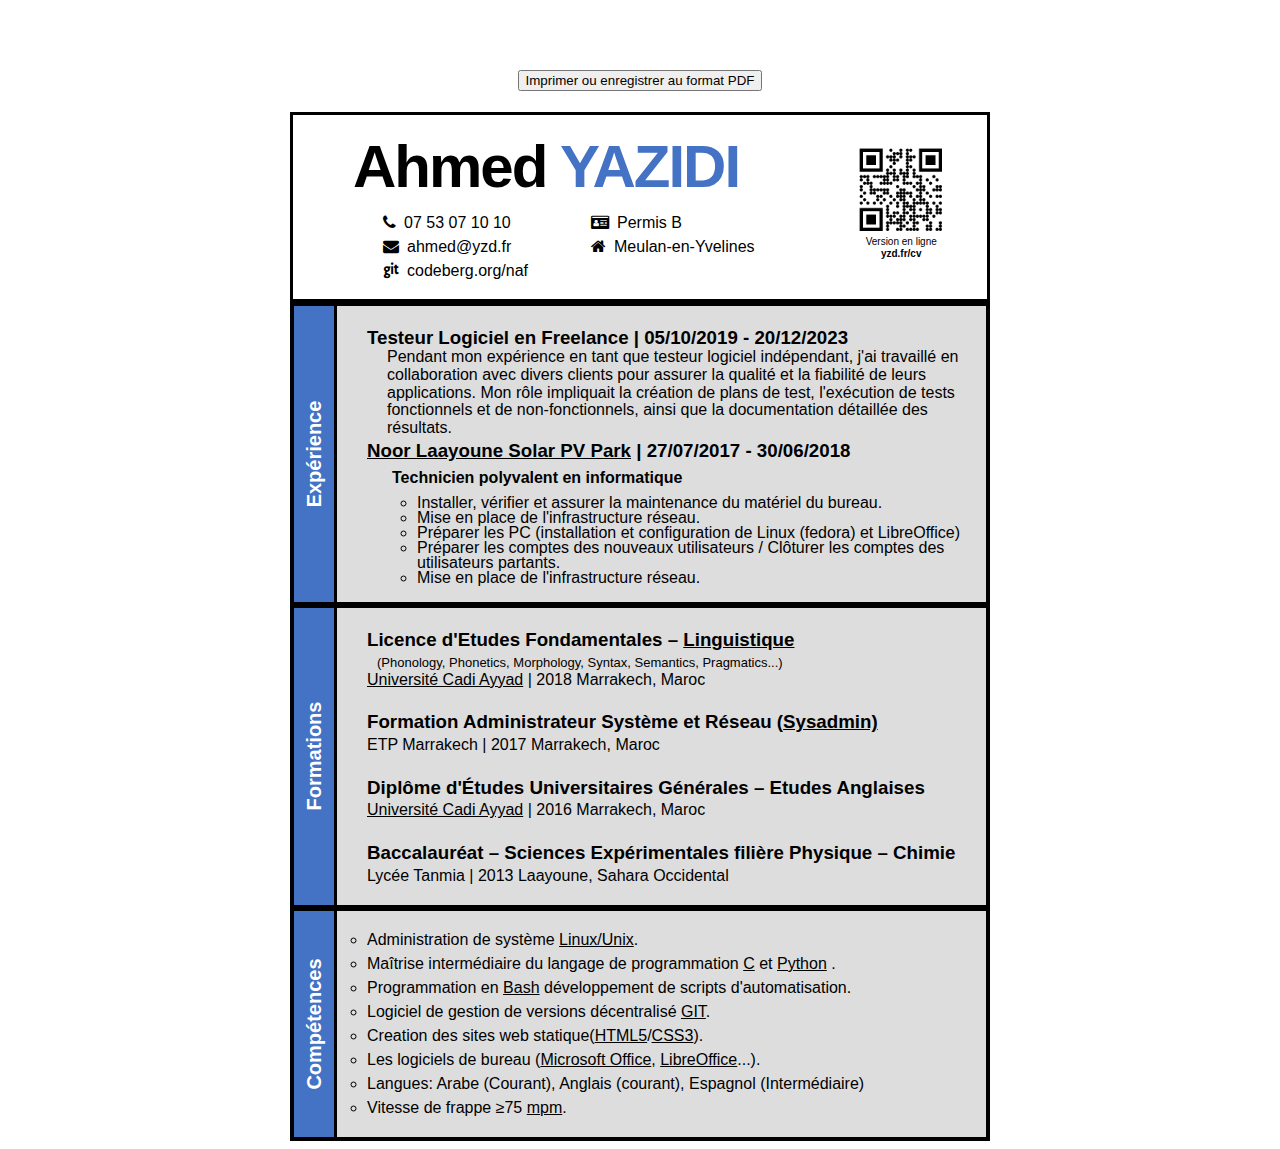
<file: cv/index.html>
<!DOCTYPE html>
<html>
<head>
	<!--
	<meta http-equiv="refresh" content="1">
	-->
	<meta http-equiv="Content-Type" content="text/html; charset=utf-8"/>
	<meta name="viewport" content="width=device-width, initial-scale=0.5"/>
	 <link rel="stylesheet" href="https://cdnjs.cloudflare.com/ajax/libs/font-awesome/4.7.0/css/font-awesome.min.css">
	<link href="style.css" rel="stylesheet">
	<title>Curriculum Vitae de Ahmed Yazidi</title>
	  <link rel="icon" type="image/x-icon" href="qrcv.png">
</head>
<body>
	<div class="toolbar">
		<!--sorry--><button onclick="window.print()">Imprimer ou enregistrer au format PDF</button>
	</div>
	<div class="cv">
		<header>
			<div id="contact-info">
				<h1>Ahmed <span style="color:var(--scheme-color)">YAZIDI</span></h1>
				<ul class="info-list">
					<li><i class="icon fa fa-phone"></i>07 53 07 10 10</li>
					<li><i class="icon fa fa-envelope"></i><a href="mailto:ahmed@yzd.fr">ahmed@yzd.fr</a></li>
					<!--
						<li><i class="icon fa fa-user"></i>27 ans</li>
					-->
					<li><i class="icon fa fa-git"></i><a href='https://codeberg.org/naf'>codeberg.org/naf</a></li>
					<li><i class="icon fa fa-id-card"></i>Permis B</li>
					<li><i class="icon fa fa-home"></i>Meulan-en-Yvelines</li>
				</ul>
			</div>
			<div id="qr">
				<img src="qrcv.png"/>
				<p>Version en ligne<br><a href="https://www.yzd.fr/cv"><strong>yzd.fr/cv</strong></a></p>
			</div>
		</header>
		<main>
			<section id="exp">
				<div class="title">
					<h2>Expérience</h2>
				</div>
				<div class="details">
					<h3> Testeur Logiciel en Freelance | 05/10/2019 - 20/12/2023</h3>
						<p style="margin-left=5%">Pendant mon expérience en tant que testeur logiciel indépendant, j'ai travaillé en collaboration avec divers clients pour assurer la qualité et la fiabilité de leurs applications. Mon rôle impliquait la création de plans de test, l'exécution de tests fonctionnels et de non-fonctionnels, ainsi que la documentation détaillée des résultats.</p>
					<h3><a href="https://www.masen.ma/sites/default/files/documents_rapport/11-compressed.pdf">
						Noor Laayoune Solar PV Park</a> | 27/07/2017 - 30/06/2018</h3>
					<h4>Technicien polyvalent en informatique</a></h4>
					<ul>
						<li>Installer, vérifier et assurer la maintenance du matériel du bureau.</li>
						<li>Mise en place de l'infrastructure réseau.</li>
						<li>Préparer les PC (installation et configuration de Linux (fedora) et LibreOffice)</li>
						<li>Préparer les comptes des nouveaux utilisateurs / Clôturer les comptes des utilisateurs partants.</li>
						<li>Mise en place de l'infrastructure réseau.</li>
					</ul>
				</div>
			</section>
			<section id="for">
				<div class="title">
					<h2>Formations</h2>
				</div>
				<div class="details">
					<h3>Licence d'Etudes Fondamentales – <a href="https://fr.wikipedia.org/wiki/Linguistique">Linguistique</a></h3>
					<p id="small-detail">(Phonology, Phonetics, Morphology, Syntax, Semantics, Pragmatics...)</p>
					<p><a href="https://fr.wikipedia.org/wiki/Universit%C3%A9_Cadi_Ayyad">Université Cadi Ayyad</a> | 2018 Marrakech, Maroc</p>
					<h3>Formation Administrateur Système et Réseau (<a href="https://fr.wikipedia.org/wiki/Administrateur_syst%C3%A8me">Sysadmin)</a></h3>
					<p>ETP Marrakech | 2017 Marrakech, Maroc</p>
					<h3>Diplôme d'Études Universitaires Générales – Etudes Anglaises</h3>
					<p><a href="https://fr.wikipedia.org/wiki/Universit%C3%A9_Cadi_Ayyad">Université Cadi Ayyad</a> | 2016 Marrakech, Maroc</p>
					<h3>Baccalauréat – Sciences Expérimentales filière Physique – Chimie</h3>
					<p>Lycée Tanmia | 2013 Laayoune, Sahara Occidental</p>
				</div>
			</section>
			<section id="com">
				<div class="title">
					<h2>Compétences</h2>
				</div>
				<div class="details">
					<ul>
						<li>Administration de système <a href="https://fr.wikipedia.org/wiki/Unix">Linux/Unix</a>.</li>
						<li>Maîtrise intermédiaire du langage de programmation <a href="https://fr.wikipedia.org/wiki/C_(langage)">C</a> et <a href="https://fr.wikipedia.org/wiki/Python_(langage)">Python</a> .</li>
						<li>Programmation en <a href="https://fr.wikipedia.org/wiki/Bourne-Again_shell">Bash</a> développement de scripts d'automatisation.</li>
						<li>Logiciel de gestion de versions décentralisé <a href="https://fr.wikipedia.org/wiki/Git">GIT</a>.</li>
						<li>Creation des sites web statique(<a href="https://fr.wikipedia.org/wiki/Hypertext_Markup_Language">HTML5</a>/<a href="https://fr.wikipedia.org/wiki/Feuilles_de_style_en_cascade">CSS3</a>).</li>
						<li>Les logiciels de bureau (<a href="https://fr.wikipedia.org/wiki/Microsoft_Office">Microsoft Office</a>, <a href="https://fr.wikipedia.org/wiki/LibreOffice">LibreOffice</a>...).</li>
						<li>Langues: Arabe (Courant), Anglais (courant), Espagnol (Intermédiaire) </li>
						<li>Vitesse de frappe &ge;75 <a href="https://fr.wikipedia.org/wiki/Mot_par_minute">mpm</a>.</li>
					</ul>
				</div>
			</section>
		</main>
	</div>
</body>
</html>
</file>
<file: cv/style.css>
html {
	--border-color: #000;
	--scheme-color: #4472C4;
}
body {
	background: #FFF;
	display: flex;
	flex-direction: column;
	width: 700px;
	margin-left: auto;
	margin-right: auto;
	font: 16px Roboto, Sans-Serif;
	line-height: 24px;
}
.toolbar {
	text-align: center;
	padding-bottom: 20px;
	padding-top: 60px;
}
header {
	padding-top: 20px;
	padding-left: 50px;
	padding-right: 20px;
	display: flex;
	border: 3px solid var(--border-color);
}
h1 {
	margin: 20px 0 16px 0;
	padding: 0 0 16px 0;
	font-size: 60px;
	font-weight: bold;
	letter-spacing: -2px;
}
#contact-info {
	width: 550px;
	padding-left: 10px;
}
.icon {
	margin-right: .5rem;
}
.info-list {
	padding-left: 30px;
	columns: 2;
	list-style-type: none;
	width: 400px;
	font-size: 16px;
}
#qr {
	width:150px;
	font-size: 10px;
	text-align: center;
	line-height: 1.2;
}
#qr img {
	width: 110px;
	margin: 0 0 -22px 0;
}
a {
	color: black;
}
header a {
	text-decoration: none;
}
@media print {
	html {
		scale: 100%;
	}
	.toolbar {
		display: none !important;
	}
	a {
		text-decoration: none;
	}
}
a:hover{
	text-decoration: underline;
	color: var(--scheme-color);
}
main {
	display: flex;
	flex-direction: column;
	border: 1px solid var(--border-color);
}
section {
	display: flex;
	border: 3px solid var(--border-color);
}
.title {
	background: var(--scheme-color);
	border-right: 3px solid var(--border-color);
	color: white;
	width: 40px;
	display: flex;
	justify-content: center;
	align-items: center;
}
h2 {
	font-size: 20px;
	font-weight: bold;
	transform: rotate(-90deg);
}
.details {
	background: #ddd;
	padding-top: 1px;
	padding-bottom: 1px;
	padding-left: 30px;
	width: 900px;
}
.details p {
	margin-top: -20px;
}
#exp p {
	margin-bottom: -16px;
	margin-left: 20px;
	line-height: 1.1;
}
#com ul {
	padding-left: 0px;
	list-style-type: circle;
}
#small-detail {
	font-size: 13px;
	padding-left: 10px;
}
#exp ul {
	line-height: 15px;
	margin-top: -16px;
	padding: 0 0 0 50px ;
	list-style-type: circle;
}
#exp h4 {
	margin-top: -16px;
	padding-left: 25px;
}
</file>
